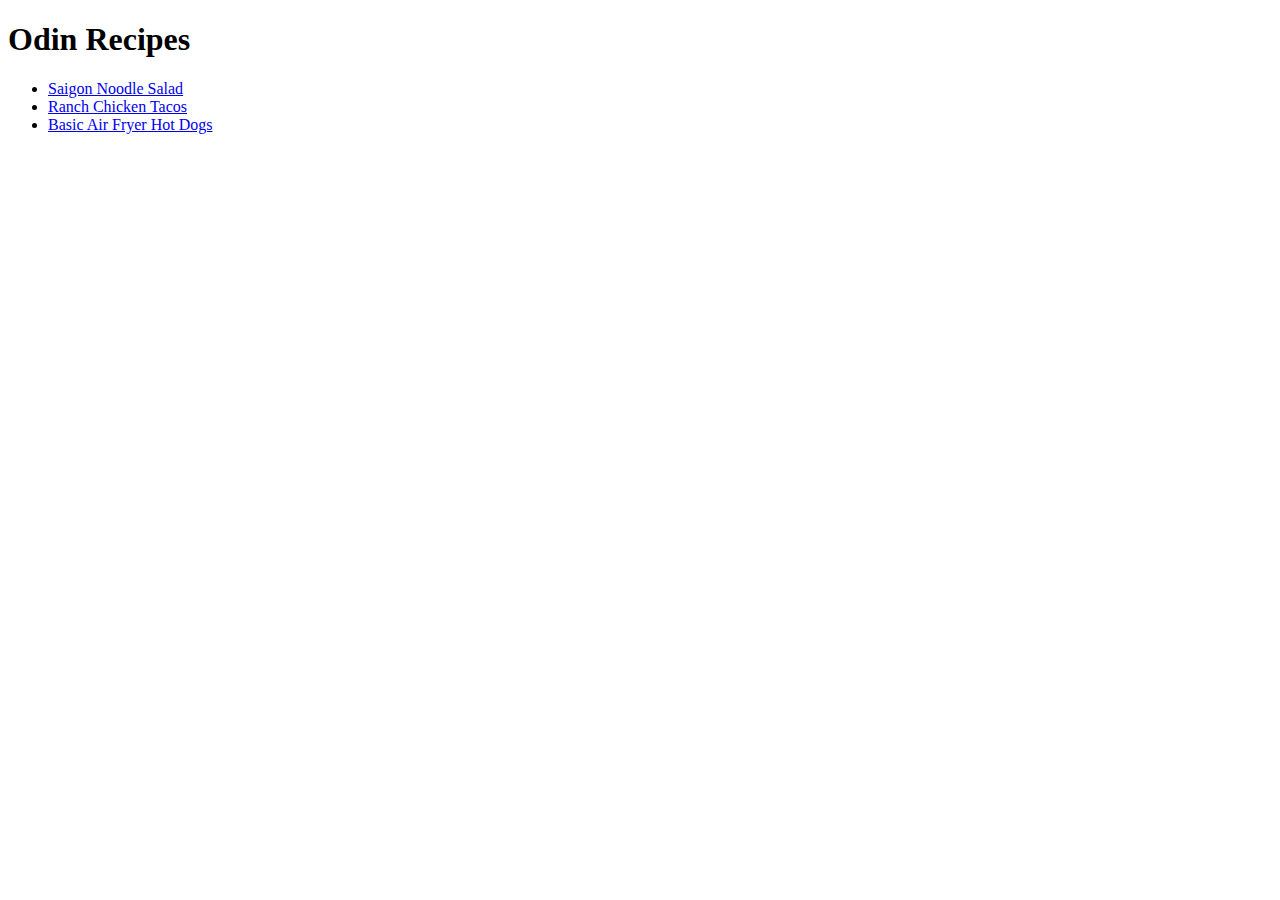
<file: index.html>
<!DOCTYPE html>
<html lang="en">
<head>
    <meta charset="UTF-8">
    <meta name="viewport" content="width=device-width, initial-scale=1.0">
    <title>Document</title>
</head>
<body>
    <h1>Odin Recipes</h1>
  <ul>
   <li> <a href="recipes/saigonnoodlesalad.html">Saigon Noodle Salad</a></li>
    <li><a href="recipes/ranchchickentacos.html">Ranch Chicken Tacos</a></li>
    <li><a href="recipes/basicairfryerhotdogs.html">Basic Air Fryer Hot Dogs</a></li>
    </ul>
    
</body>
</html>
</file>
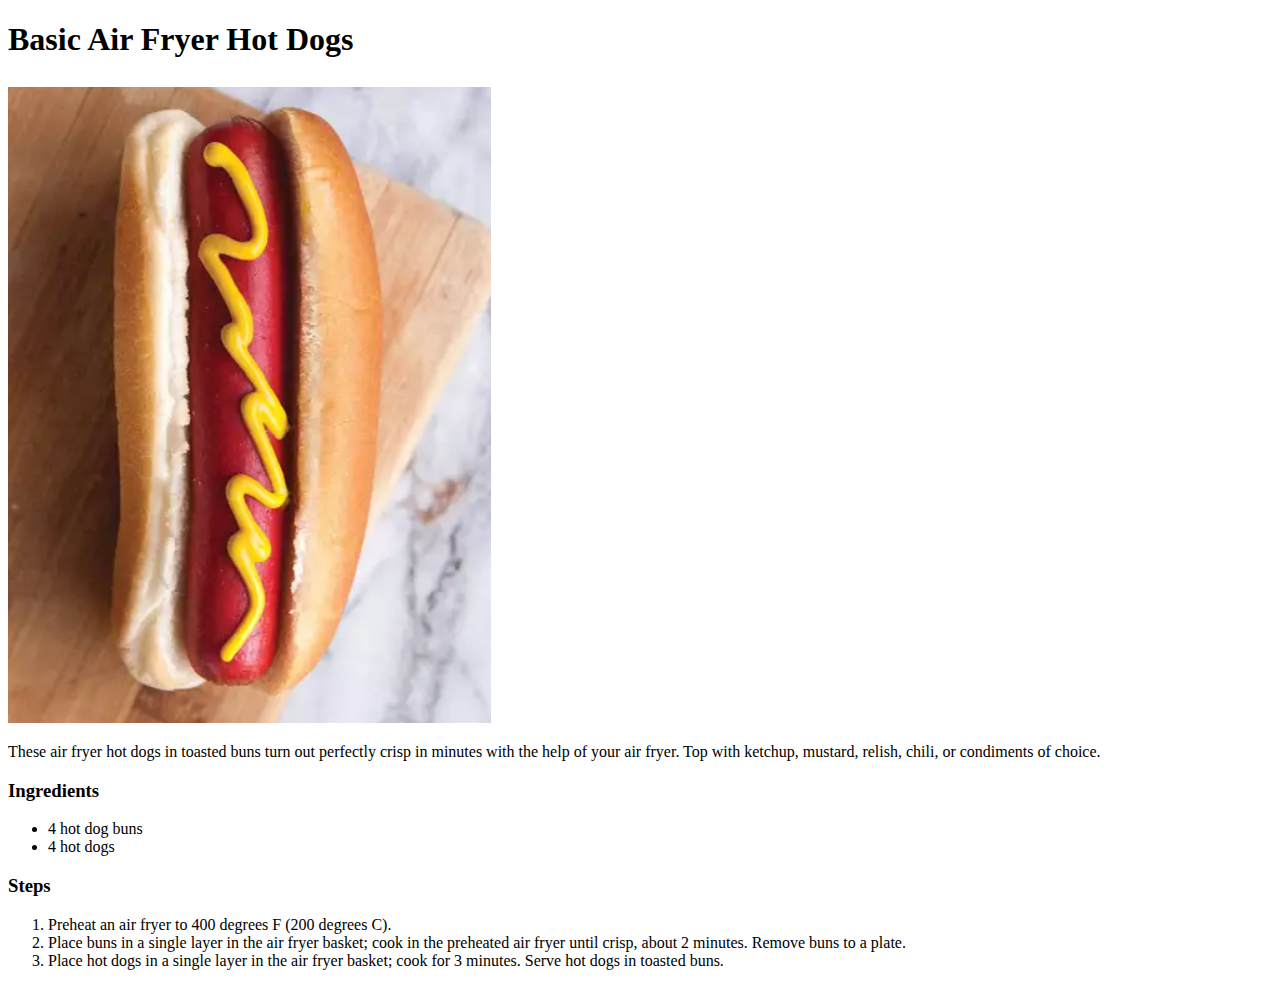
<file: recipes/basicairfryerhotdogs.html>
<!DOCTYPE html>
<html lang="en">
<head>
    <meta charset="UTF-8">
    <meta name="viewport" content="width=device-width, initial-scale=1.0">
    <title>Document</title>
</head>
<body>
    <h1>Basic Air Fryer Hot Dogs</h1>
    <img src="Screenshot from 2023-07-09 12-12-31.png" alt="Basic Air Fryer Hot Dogs">
    <p>These air fryer hot dogs in toasted buns turn out perfectly crisp in minutes with the help of your air fryer. Top with ketchup, mustard, relish, chili, or condiments of choice.</p>
    <h3>Ingredients</h3>
    <ul>
        <li>4 hot dog buns</li>
        <li>4 hot dogs</li>
    </ul>

    <h3>Steps</h3>
    <ol>
        <li>Preheat an air fryer to 400 degrees F (200 degrees C).</li>
        <li>Place buns in a single layer in the air fryer basket; cook in the preheated air fryer until crisp, about 2 minutes. Remove buns to a plate.</li>
        <li>Place hot dogs in a single layer in the air fryer basket; cook for 3 minutes. Serve hot dogs in toasted buns.</li>

    </ol>
    
</body>
</html>
</file>
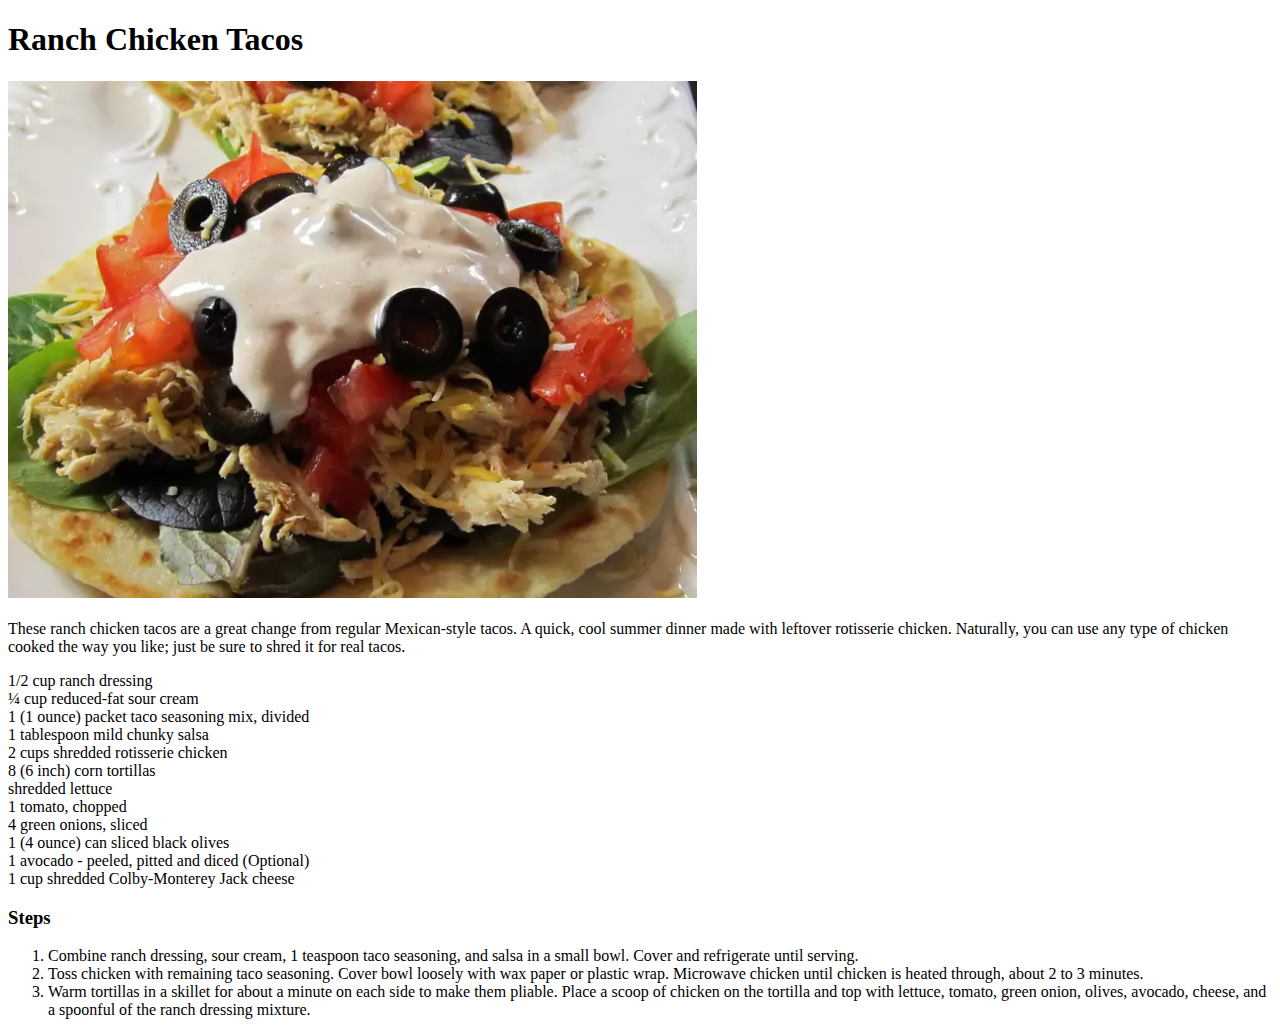
<file: recipes/ranchchickentacos.html>
<!DOCTYPE html>
<html lang="en">
<head>
    <meta charset="UTF-8">
    <meta name="viewport" content="width=device-width, initial-scale=1.0">
    <title>Recipes-Ranch Chicken Tacos</title>
</head>
<body>
    <h1>Ranch Chicken Tacos</h1>
    <img src="Screenshot from 2023-07-09 11-48-46.png" alt="Ranch Chicken Tacos">
    <p>These ranch chicken tacos are a great change from regular Mexican-style tacos. A quick, cool summer dinner made with leftover rotisserie chicken. Naturally, you can use any type of chicken cooked the way you like; just be sure to shred it for real tacos.</p>
<ui>
    <li>1/2 cup ranch dressing</li>
    <li>¼ cup reduced-fat sour cream</li>
    <li>1 (1 ounce) packet taco seasoning mix, divided</li>
    <li>1 tablespoon mild chunky salsa</li>
    <li>2 cups shredded rotisserie chicken</li>
    <li>8 (6 inch) corn tortillas</li>
    <li>shredded lettuce</li>
    <li>1 tomato, chopped</li>
    <li>4 green onions, sliced</li>
    <li>1 (4 ounce) can sliced black olives</li>
    <li>1 avocado - peeled, pitted and diced (Optional)</li>
    <li>1 cup shredded Colby-Monterey Jack cheese</li>

</ui>
<h3>Steps</h3>
<ol>
    <li>Combine ranch dressing, sour cream, 1 teaspoon taco seasoning, and salsa in a small bowl. Cover and refrigerate until serving.</li>
    <li>Toss chicken with remaining taco seasoning. Cover bowl loosely with wax paper or plastic wrap. Microwave chicken until chicken is heated through, about 2 to 3 minutes.</li>
    <li>Warm tortillas in a skillet for about a minute on each side to make them pliable. Place a scoop of chicken on the tortilla and top with lettuce, tomato, green onion, olives, avocado, cheese, and a spoonful of the ranch dressing mixture.</li>
    
</ol>


</body>
</html>
</file>
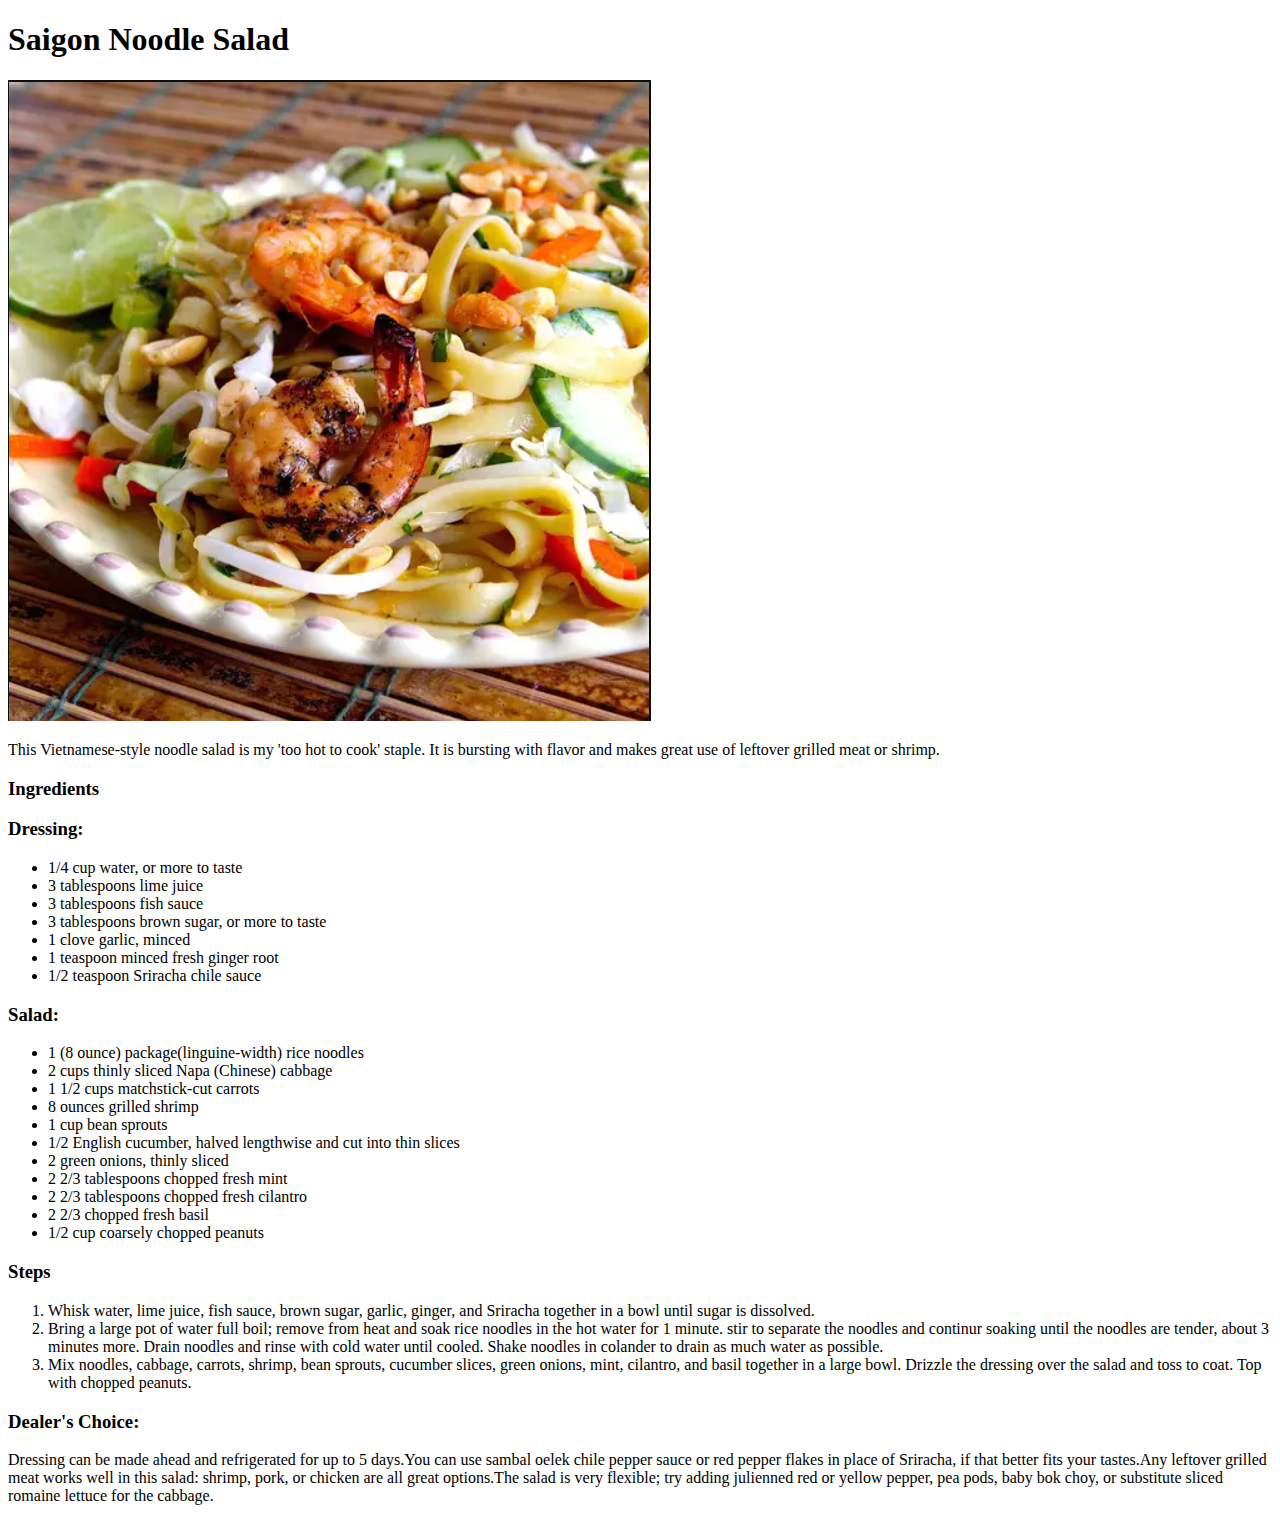
<file: recipes/saigonnoodlesalad.html>
<!DOCTYPE html>
<html lang="en">
<head>
    <meta charset="UTF-8">
    <meta name="viewport" content="width=device-width, initial-scale=1.0">
    <title>Document</title>
</head>
<body>
    <h1>Saigon Noodle Salad</h1>
    <img src="Screenshot from 2023-07-09 10-57-35.png" alt="Saigon Noodle Salad">
<p>This Vietnamese-style noodle salad is my 'too hot to cook' staple. It is bursting with flavor and makes great use of leftover grilled meat or shrimp.</p>
<h3>Ingredients</h3>
<h3>Dressing:</h3>


<ul>
    <li>1/4 cup water, or more to taste</li>
    <li>3 tablespoons lime juice</li>
    <li>3 tablespoons fish sauce</li>
    <li>3 tablespoons brown sugar, or more to taste</li>
    <li>1 clove garlic, minced</li>
    <li>1 teaspoon minced fresh ginger root</li>
    <li>1/2 teaspoon Sriracha chile sauce</li>
</ul>

<h3>Salad:</h3>
<ul>
    <li>1 (8 ounce) package(linguine-width) rice noodles</li>
    <li>2 cups thinly sliced Napa (Chinese) cabbage</li>
    <li>1 1/2 cups matchstick-cut carrots</li>
    <li>8 ounces grilled shrimp</li>
    <li>1 cup bean sprouts</li>
    <li>1/2 English cucumber, halved lengthwise and cut into thin slices</li>
    <li>2 green onions, thinly sliced</li>
    <li>2 2/3 tablespoons chopped fresh mint</li>
    <li>2 2/3 tablespoons chopped fresh cilantro</li>
    <li>2 2/3 chopped fresh basil</li>
    <li>1/2 cup coarsely chopped peanuts</li>
</ul>

<h3>Steps</h3>
<ol>
    <li>Whisk water, lime juice, fish sauce, brown sugar, garlic, ginger, and Sriracha together in a bowl until sugar is dissolved.</li>
    <li>Bring a large pot of water full boil; remove from heat and soak rice noodles in the hot water for 1 minute. stir to separate the noodles and continur soaking until the noodles are tender, about 3 minutes more. Drain noodles and rinse with cold water until cooled. Shake noodles in colander to drain as much water as possible.</li>
    <li>Mix noodles, cabbage, carrots, shrimp, bean sprouts, cucumber slices, green onions, mint, cilantro, and basil together in a large bowl. Drizzle the dressing over the salad and toss to coat. Top with chopped peanuts.</li>
</ol>
<h3>Dealer's Choice:</h3>
<p>Dressing can be made ahead and refrigerated for up to 5 days.You can use sambal oelek chile pepper sauce or red pepper flakes in place of Sriracha, if that better fits your tastes.Any leftover grilled meat works well in this salad: shrimp, pork, or chicken are all great options.The salad is very flexible; try adding julienned red or yellow pepper, pea pods, baby bok choy, or substitute sliced romaine lettuce for the cabbage.</p>

</body>
</html>
</file>
